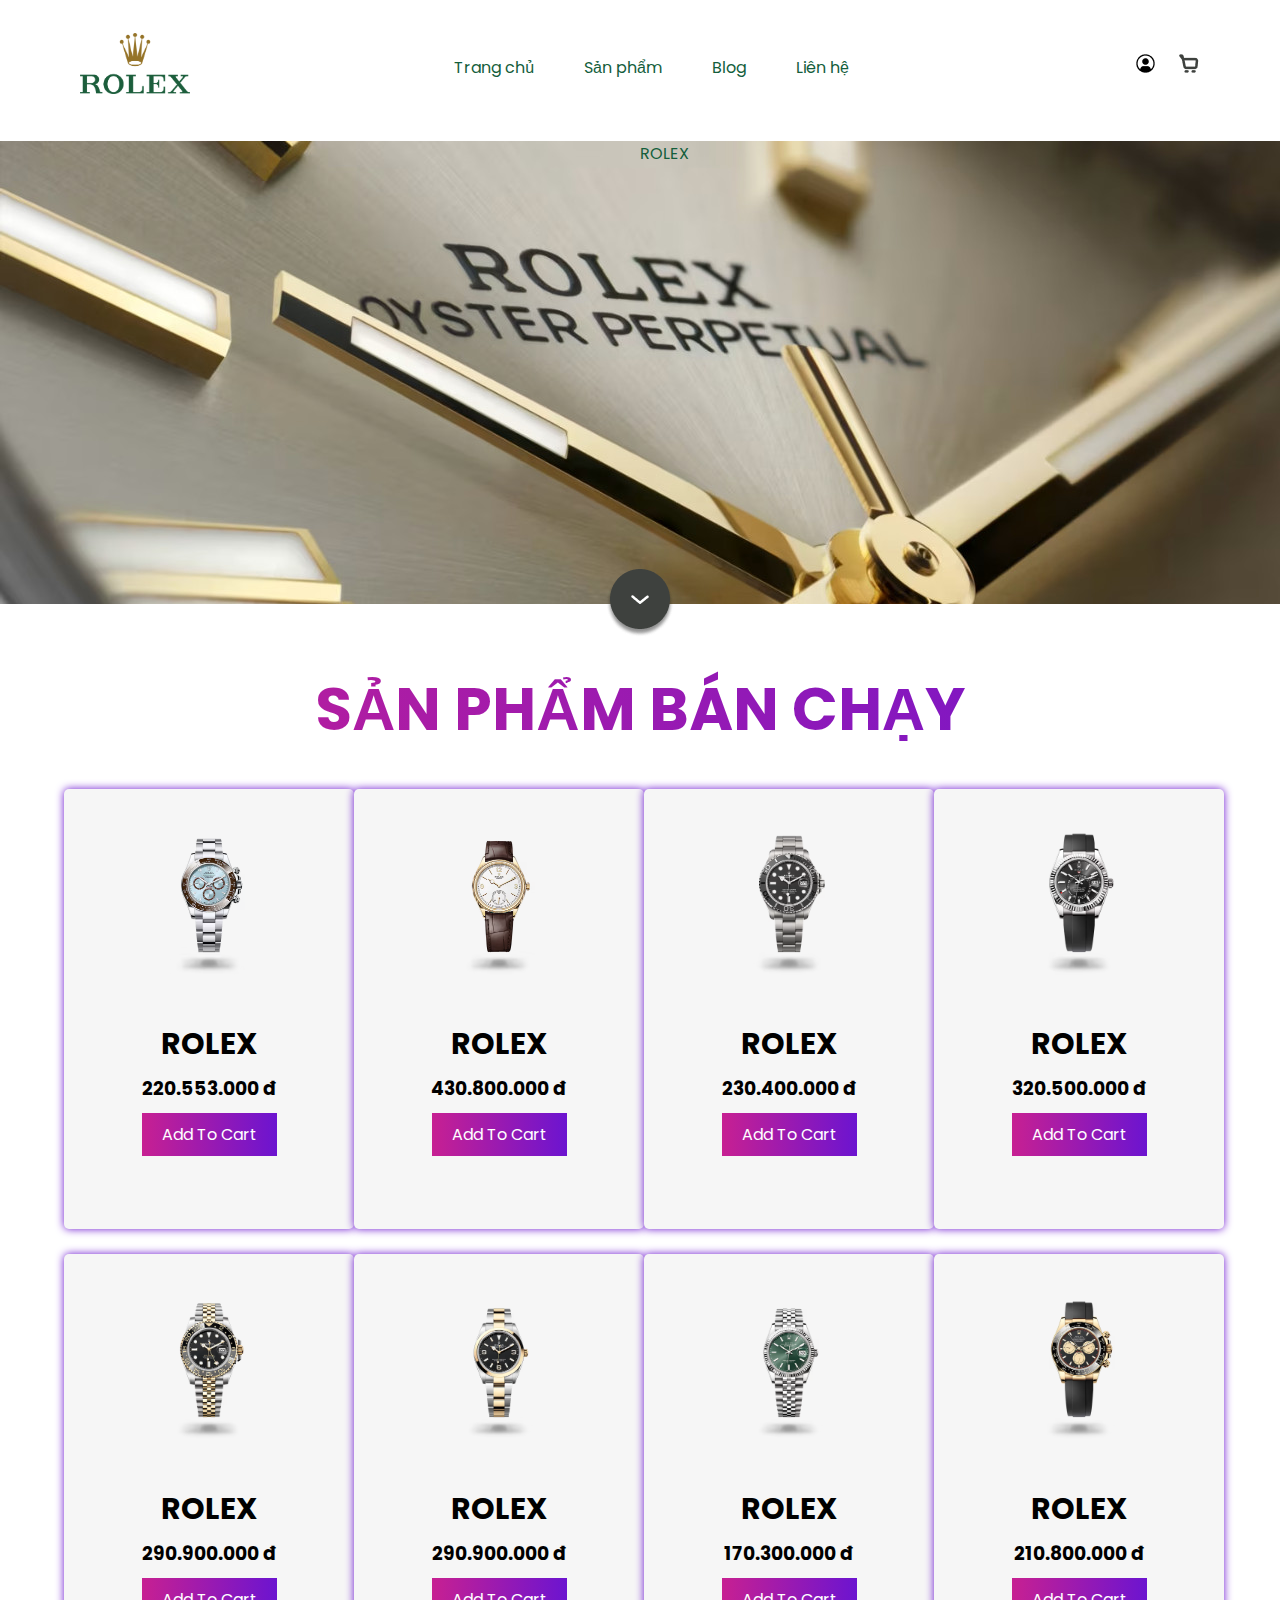
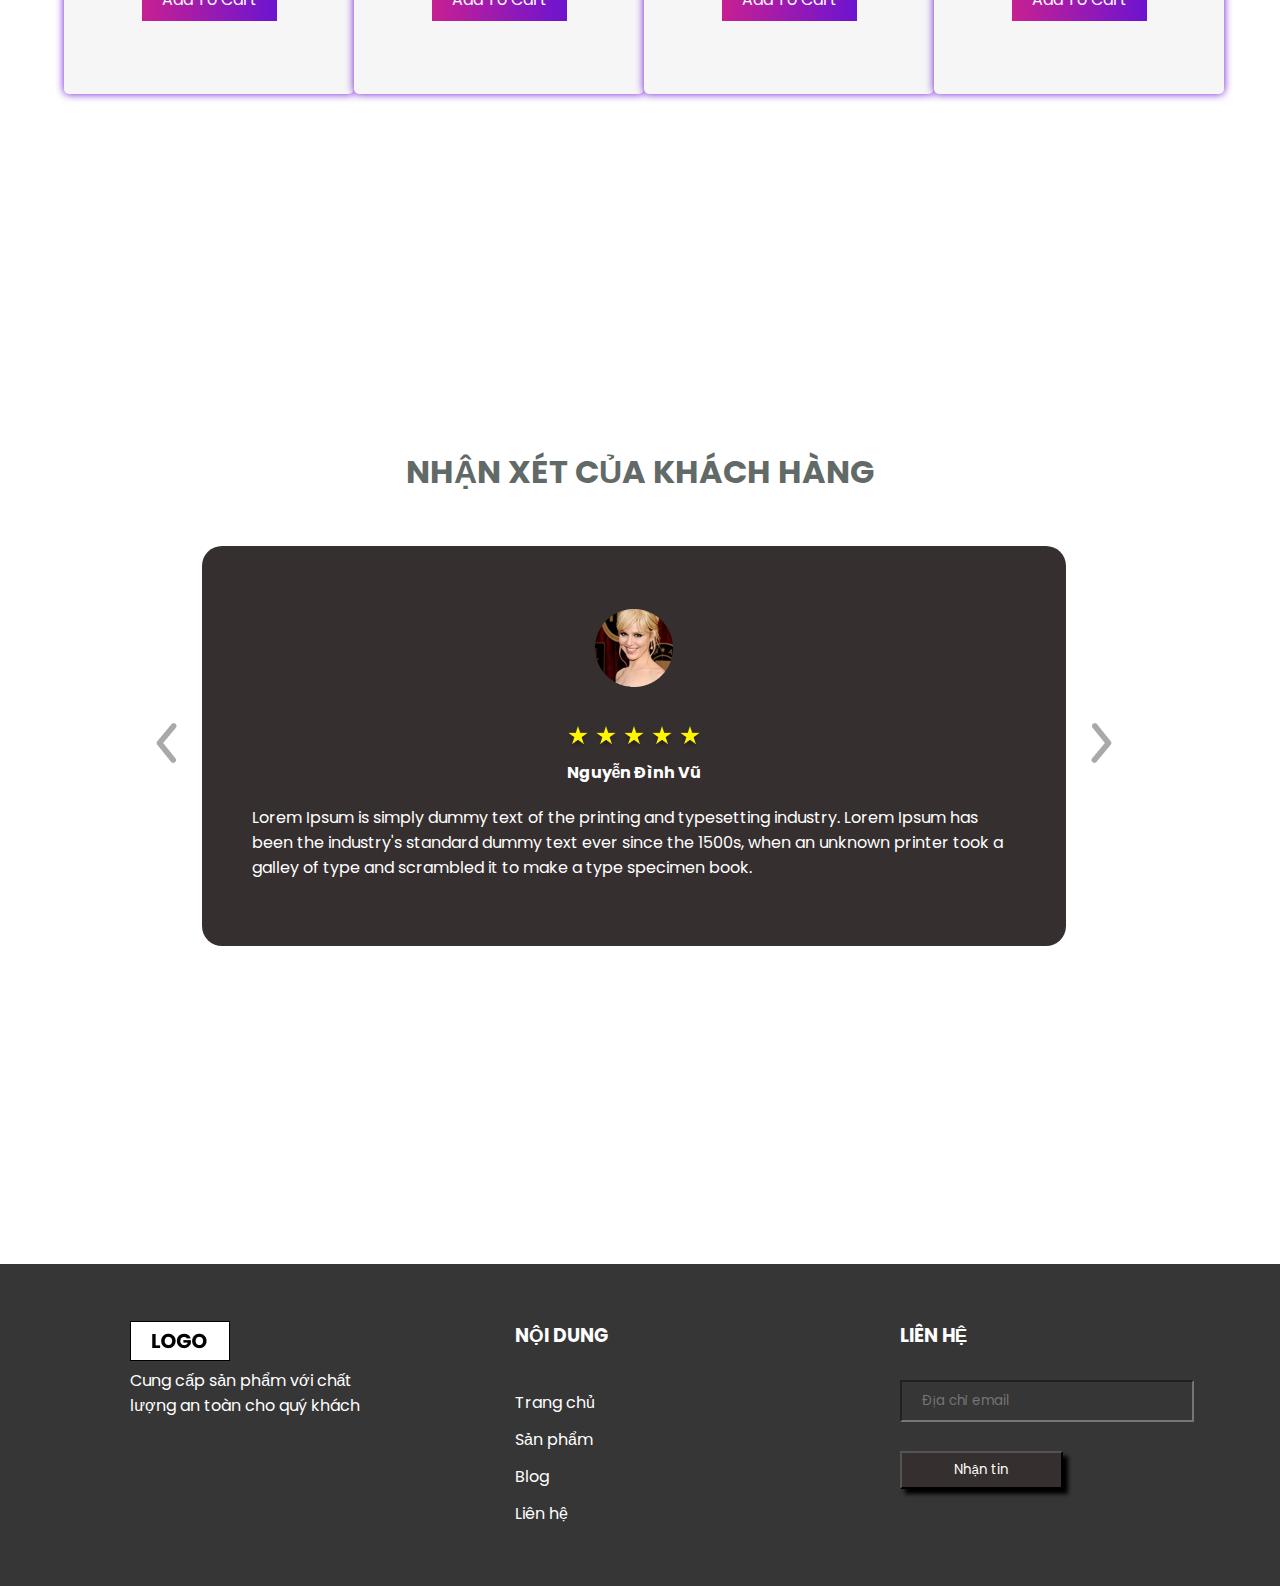
<file: index.html>
<!DOCTYPE html>
<html lang="en">

<head>
    <meta charset="UTF-8" />
    <meta http-equiv="X-UA-Compatible" content="IE=edge" />
    <meta name="viewport" content="width=device-width, initial-scale=1.0" />
    <title>Web bán đồng hồ</title>
    <link rel="stylesheet" href="style.css" />
    <link rel="stylesheet" href="https://cdnjs.cloudflare.com/ajax/libs/font-awesome/6.1.1/css/all.min.css" integrity="sha512-KfkfwYDsLkIlwQp6LFnl8zNdLGxu9YAA1QvwINks4PhcElQSvqcyVLLD9aMhXd13uQjoXtEKNosOWaZqXgel0g==" crossorigin="anonymous" referrerpolicy="no-referrer"
    />
</head>

<body>
    <div id="wrapper">
        <div id="header">
            <a href="index.html" class="logo">
                <img src="./logo.png.crdownload" width="110px" alt="" />
            </a>
            <div id="menu">
                <div class="item">
                    <a href="index.html">Trang chủ</a>
                </div>
                <div class="item">
                    <a href="sanpham.html">Sản phẩm</a>
                </div>
                <div class="item">
                    <a href="">Blog</a>
                </div>
                <div class="item">
                    <a href="">Liên hệ</a>
                </div>
            </div>
            <div id="actions">
                <div class="item">
                    <img src="user.png" alt="" />
                </div>
                <div class="item">
                    <img src="cart.png" alt="" />
                </div>
            </div>
        </div>
        <div id="banner">
            <div class="box-left"></div>
            <p>ROLEX</p>
            <div class="to-bottom">
                <a href="">
                    <img src="to_bottom.png" alt="" />
                </a>
            </div>
        </div>
        <div class="products" id="Products">
            <h1>Sản phẩm bán chạy</h1>

            <div class="box">
                <div class="card">
                    <div class="small_card">
                        <i class="fa-solid fa-heart"><a href="login.html"></a></i>
                        <i class="fa-solid fa-share"></i>
                    </div>

                    <div class="image">
                        <img src="1.avif" />
                    </div>

                    <div class="products_text">
                        <h2>ROLEX</h2>
                        <h3>220.553.000 đ</h3>
                        <div class="products_star">
                            <i class="fa-solid fa-star"></i>
                            <i class="fa-solid fa-star"></i>
                            <i class="fa-solid fa-star"></i>
                            <i class="fa-solid fa-star"></i>
                            <i class="fa-solid fa-star"></i>
                        </div>
                        <a href="./productDetails.html" class="btn">Add To Cart</a>
                    </div>
                </div>

                <div class="card">
                    <div class="small_card">
                        <i class="fa-solid fa-heart"></i>
                        <i class="fa-solid fa-share"></i>
                    </div>

                    <div class="image">
                        <img src="2.avif" />
                    </div>

                    <div class="products_text">
                        <h2>ROLEX</h2>
                        <h3>430.800.000 đ</h3>
                        <div class="products_star">
                            <i class="fa-solid fa-star"></i>
                            <i class="fa-solid fa-star"></i>
                            <i class="fa-solid fa-star"></i>
                            <i class="fa-solid fa-star"></i>
                            <i class="fa-solid fa-star-half-stroke"></i>
                        </div>
                        <a href="./dongho2.html" class="btn">Add To Cart</a>
                    </div>
                </div>

                <div class="card">
                    <div class="small_card">
                        <i class="fa-solid fa-heart"></i>
                        <i class="fa-solid fa-share"></i>
                    </div>

                    <div class="image">
                        <img src="./3.avif" />
                    </div>

                    <div class="products_text">
                        <h2>ROLEX</h2>
                        <h3>230.400.000 đ</h3>
                        <div class="products_star">
                            <i class="fa-solid fa-star"></i>
                            <i class="fa-solid fa-star"></i>
                            <i class="fa-solid fa-star"></i>
                            <i class="fa-solid fa-star-half-stroke"></i>
                            <i class="fa-regular fa-star"></i>
                        </div>
                        <a href="./dongho3.html" class="btn">Add To Cart</a>
                    </div>
                </div>

                <div class="card">
                    <div class="small_card">
                        <i class="fa-solid fa-heart"></i>
                        <i class="fa-solid fa-share"></i>
                    </div>

                    <div class="image">
                        <img src="./4.avif" />
                    </div>

                    <div class="products_text">
                        <h2>ROLEX</h2>
                        <h3>320.500.000 đ</h3>
                        <div class="products_star">
                            <i class="fa-solid fa-star"></i>
                            <i class="fa-solid fa-star"></i>
                            <i class="fa-solid fa-star"></i>
                            <i class="fa-solid fa-star"></i>
                            <i class="fa-regular fa-star"></i>
                        </div>
                        <a href="./dongho4.html" class="btn">Add To Cart</a>
                    </div>
                </div>

                <div class="card">
                    <div class="small_card">
                        <i class="fa-solid fa-heart"></i>
                        <i class="fa-solid fa-share"></i>
                    </div>

                    <div class="image">
                        <img src="./5.avif" />
                    </div>

                    <div class="products_text">
                        <h2>ROLEX</h2>
                        <h3>290.900.000 đ</h3>
                        <div class="products_star">
                            <i class="fa-solid fa-star"></i>
                            <i class="fa-solid fa-star"></i>
                            <i class="fa-solid fa-star"></i>
                            <i class="fa-solid fa-star"></i>
                            <i class="fa-solid fa-star"></i>
                        </div>
                        <a href="./dongho5.html" class="btn">Add To Cart</a>
                    </div>
                </div>

                <div class="card">
                    <div class="small_card">
                        <i class="fa-solid fa-heart"></i>
                        <i class="fa-solid fa-share"></i>
                    </div>

                    <div class="image">
                        <img src="./6.avif" />
                    </div>

                    <div class="products_text">
                        <h2>ROLEX</h2>
                        <h3>290.900.000 đ</h3>
                        <div class="products_star">
                            <i class="fa-solid fa-star"></i>
                            <i class="fa-solid fa-star"></i>
                            <i class="fa-solid fa-star"></i>
                            <i class="fa-solid fa-star"></i>
                            <i class="fa-regular fa-star-half-stroke"></i>
                        </div>
                        <a href="./dongho6.html" class="btn">Add To Cart</a>
                    </div>
                </div>

                <div class="card">
                    <div class="small_card">
                        <i class="fa-solid fa-heart"></i>
                        <i class="fa-solid fa-share"></i>
                    </div>

                    <div class="image">
                        <img src="./7.avif" />
                    </div>

                    <div class="products_text">
                        <h2>ROLEX</h2>
                        <h3>170.300.000 đ</h3>
                        <div class="products_star">
                            <i class="fa-solid fa-star"></i>
                            <i class="fa-solid fa-star"></i>
                            <i class="fa-solid fa-star"></i>
                            <i class="fa-regular fa-star"></i>
                            <i class="fa-regular fa-star"></i>
                        </div>
                        <a href="./dongho7.html" class="btn">Add To Cart</a>
                    </div>
                </div>

                <div class="card">
                    <div class="small_card">
                        <i class="fa-solid fa-heart"></i>
                        <i class="fa-solid fa-share"></i>
                    </div>

                    <div class="image">
                        <img src="./8.avif" />
                    </div>

                    <div class="products_text">
                        <h2>ROLEX</h2>
                        <h3>210.800.000 đ</h3>
                        <div class="products_star">
                            <i class="fa-solid fa-star"></i>
                            <i class="fa-solid fa-star"></i>
                            <i class="fa-solid fa-star"></i>
                            <i class="fa-solid fa-star"></i>
                            <i class="fa-regular fa-star-half-stroke"></i>
                        </div>
                        <a href="./dongho8.html" class="btn">Add To Cart</a>
                    </div>
                </div>
            </div>
        </div>

        <div id="comment">
            <h2>NHẬN XÉT CỦA KHÁCH HÀNG</h2>
            <div id="comment-body">
                <div class="prev">
                    <a href="#">
                        <img src="prev.png" alt="" />
                    </a>
                </div>
                <ul id="list-comment">
                    <li class="item">
                        <div class="avatar">
                            <img src="avatar_1.png" alt="" />
                        </div>
                        <div class="stars">
                            <span>
                  <img src="star.png" alt="" />
                </span>
                            <span>
                  <img src="star.png" alt="" />
                </span>
                            <span>
                  <img src="star.png" alt="" />
                </span>
                            <span>
                  <img src="star.png" alt="" />
                </span>
                            <span>
                  <img src="star.png" alt="" />
                </span>
                        </div>
                        <div class="name">Nguyễn Đình Vũ</div>

                        <div class="text">
                            <p>
                                Lorem Ipsum is simply dummy text of the printing and typesetting industry. Lorem Ipsum has been the industry's standard dummy text ever since the 1500s, when an unknown printer took a galley of type and scrambled it to make a type specimen book.
                            </p>
                        </div>
                    </li>
                    <li class="item">
                        <div class="avatar">
                            <img src="avatar_1.png" alt="" />
                        </div>
                        <div class="stars">
                            <span>
                  <img src="star.png" alt="" />
                </span>
                            <span>
                  <img src="star.png" alt="" />
                </span>
                            <span>
                  <img src="star.png" alt="" />
                </span>
                            <span>
                  <img src="star.png" alt="" />
                </span>
                            <span>
                  <img src="star.png" alt="" />
                </span>
                        </div>
                        <div class="name">Trần Ngọc Sơn</div>

                        <div class="text">
                            <p>
                                Lorem Ipsum is simply dummy text of the printing and typesetting industry. Lorem Ipsum has been the industry's standard dummy text ever since the 1500s, when an unknown printer took a galley of type and scrambled it to make a type specimen book.
                            </p>
                        </div>
                    </li>
                    <li class="item">
                        <div class="avatar">
                            <img src="avatar_1.png" alt="" />
                        </div>
                        <div class="stars">
                            <span>
                  <img src="star.png" alt="" />
                </span>
                            <span>
                  <img src="star.png" alt="" />
                </span>
                            <span>
                  <img src="star.png" alt="" />
                </span>
                            <span>
                  <img src="star.png" alt="" />
                </span>
                            <span>
                  <img src="star.png" alt="" />
                </span>
                        </div>
                        <div class="name">Nguyễn Trần Vi</div>

                        <div class="text">
                            <p>
                                Lorem Ipsum is simply dummy text of the printing and typesetting industry. Lorem Ipsum has been the industry's standard dummy text ever since the 1500s, when an unknown printer took a galley of type and scrambled it to make a type specimen book.
                            </p>
                        </div>
                    </li>
                </ul>
                <div class="next">
                    <a href="#">
                        <img src="next.png" alt="" />
                    </a>
                </div>
            </div>
        </div>

        <div id="footer">
            <div class="box">
                <div class="logo">
                    <img src="logo.png" alt="" />
                </div>
                <p>Cung cấp sản phẩm với chất lượng an toàn cho quý khách</p>
            </div>
            <div class="box">
                <h3>NỘI DUNG</h3>
                <ul class="quick-menu">
                    <div class="item">
                        <a href="">Trang chủ</a>
                    </div>
                    <div class="item">
                        <a href="">Sản phẩm</a>
                    </div>
                    <div class="item">
                        <a href="">Blog</a>
                    </div>
                    <div class="item">
                        <a href="">Liên hệ</a>
                    </div>
                </ul>
            </div>
            <div class="box">
                <h3>LIÊN HỆ</h3>
                <form action="">
                    <input type="text" placeholder="Địa chỉ email" />
                    <button>Nhận tin</button>
                </form>
            </div>
        </div>
    </div>
    <script src="script.js"></script>
</body>

</html>
</file>
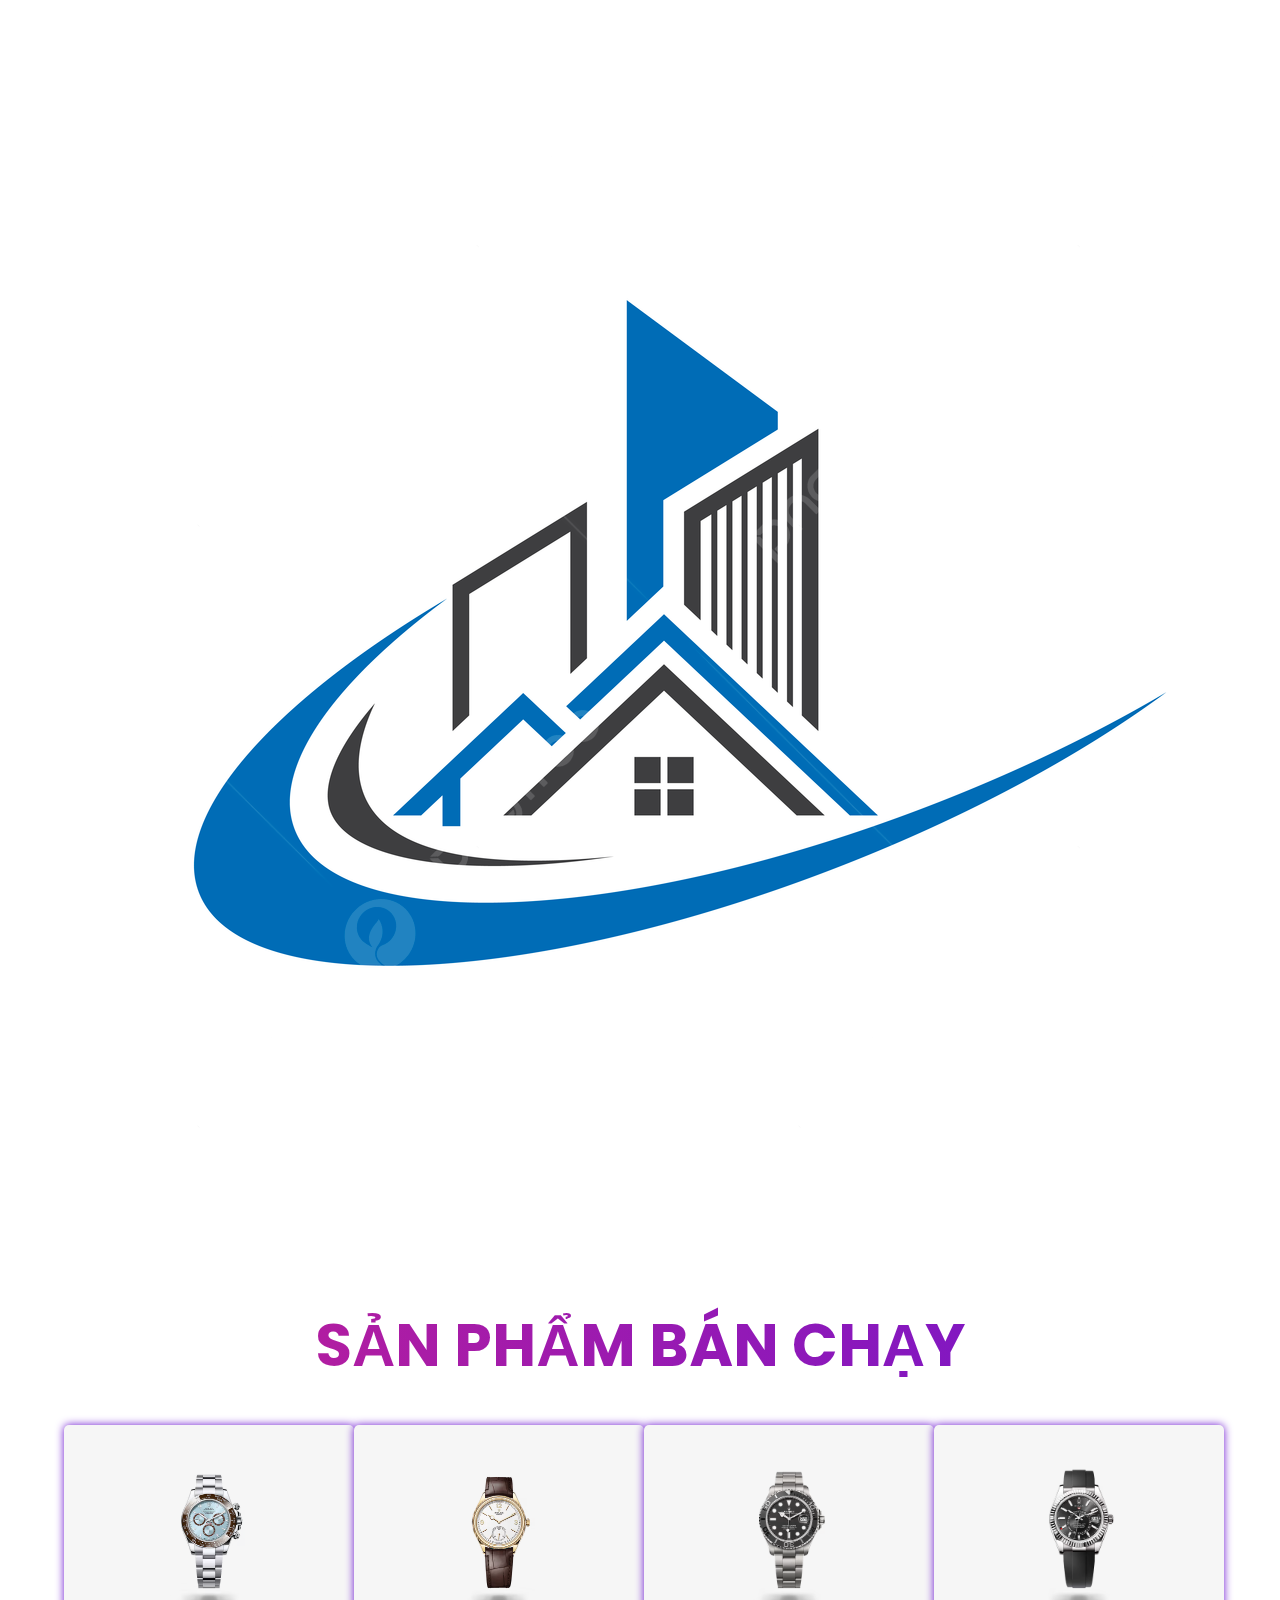
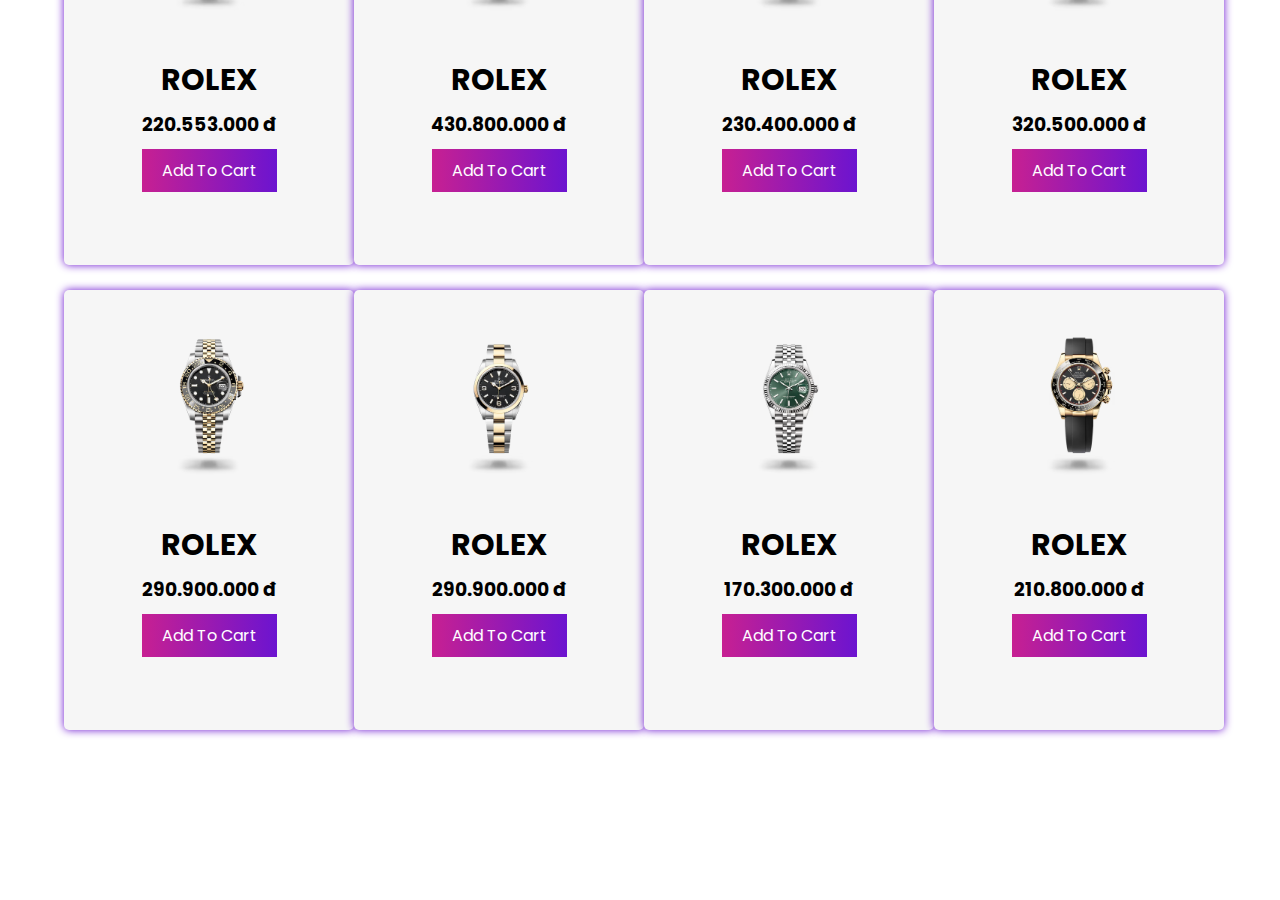
<file: sanpham.html>
<!DOCTYPE html>
<html lang="en">

<head>
    <meta charset="UTF-8" />
    <meta http-equiv="X-UA-Compatible" content="IE=edge" />
    <meta name="viewport" content="width=device-width, initial-scale=1.0" />
    <title>Web bán thức ăn</title>
    <link rel="stylesheet" href="style.css" />
    <link rel="stylesheet" href="https://cdnjs.cloudflare.com/ajax/libs/font-awesome/6.1.1/css/all.min.css" integrity="sha512-KfkfwYDsLkIlwQp6LFnl8zNdLGxu9YAA1QvwINks4PhcElQSvqcyVLLD9aMhXd13uQjoXtEKNosOWaZqXgel0g==" crossorigin="anonymous" referrerpolicy="no-referrer"
    />
</head>

<body>
    <div id="wrapper">
        <div id="header">
            <a href="" class="logo">
                <img src="logo.jpg" alt="" />
            </a>
            <div id="menu">
                <div class="item">
                    <a href="index.html">Trang chủ</a>
                </div>
                <div class="item">
                    <a href="sanpham.html">Sản phẩm</a>
                </div>
                <div class="item">
                    <a href="">Blog</a>
                </div>
                <div class="item">
                    <a href="">Liên hệ</a>
                </div>
            </div>
            <div id="actions">
                <div class="item">
                    <img src="user.png" alt="" />
                </div>
                <div class="item">
                    <img src="cart.png" alt="" />
                </div>
            </div>
        </div>
        <div class="products" id="Products">
            <h1>Sản phẩm bán chạy</h1>

            <div class="box">
                <div class="card">
                    <div class="small_card">
                        <i class="fa-solid fa-heart"><a href="login.html"></a></i>
                        <i class="fa-solid fa-share"></i>
                    </div>

                    <div class="image">
                        <img src="1.avif" />
                    </div>

                    <div class="products_text">
                        <h2>ROLEX</h2>
                        <h3>220.553.000 đ</h3>
                        <div class="products_star">
                            <i class="fa-solid fa-star"></i>
                            <i class="fa-solid fa-star"></i>
                            <i class="fa-solid fa-star"></i>
                            <i class="fa-solid fa-star"></i>
                            <i class="fa-solid fa-star"></i>
                        </div>
                        <a href="./productDetails.html" class="btn">Add To Cart</a>
                    </div>
                </div>

                <div class="card">
                    <div class="small_card">
                        <i class="fa-solid fa-heart"></i>
                        <i class="fa-solid fa-share"></i>
                    </div>

                    <div class="image">
                        <img src="2.avif" />
                    </div>

                    <div class="products_text">
                        <h2>ROLEX</h2>
                        <h3>430.800.000 đ</h3>
                        <div class="products_star">
                            <i class="fa-solid fa-star"></i>
                            <i class="fa-solid fa-star"></i>
                            <i class="fa-solid fa-star"></i>
                            <i class="fa-solid fa-star"></i>
                            <i class="fa-solid fa-star-half-stroke"></i>
                        </div>
                        <a href="./dongho2.html" class="btn">Add To Cart</a>
                    </div>
                </div>

                <div class="card">
                    <div class="small_card">
                        <i class="fa-solid fa-heart"></i>
                        <i class="fa-solid fa-share"></i>
                    </div>

                    <div class="image">
                        <img src="./3.avif" />
                    </div>

                    <div class="products_text">
                        <h2>ROLEX</h2>
                        <h3>230.400.000 đ</h3>
                        <div class="products_star">
                            <i class="fa-solid fa-star"></i>
                            <i class="fa-solid fa-star"></i>
                            <i class="fa-solid fa-star"></i>
                            <i class="fa-solid fa-star-half-stroke"></i>
                            <i class="fa-regular fa-star"></i>
                        </div>
                        <a href="./dongho3.html" class="btn">Add To Cart</a>
                    </div>
                </div>

                <div class="card">
                    <div class="small_card">
                        <i class="fa-solid fa-heart"></i>
                        <i class="fa-solid fa-share"></i>
                    </div>

                    <div class="image">
                        <img src="./4.avif" />
                    </div>

                    <div class="products_text">
                        <h2>ROLEX</h2>
                        <h3>320.500.000 đ</h3>
                        <div class="products_star">
                            <i class="fa-solid fa-star"></i>
                            <i class="fa-solid fa-star"></i>
                            <i class="fa-solid fa-star"></i>
                            <i class="fa-solid fa-star"></i>
                            <i class="fa-regular fa-star"></i>
                        </div>
                        <a href="./dongho4.html" class="btn">Add To Cart</a>
                    </div>
                </div>

                <div class="card">
                    <div class="small_card">
                        <i class="fa-solid fa-heart"></i>
                        <i class="fa-solid fa-share"></i>
                    </div>

                    <div class="image">
                        <img src="./5.avif" />
                    </div>

                    <div class="products_text">
                        <h2>ROLEX</h2>
                        <h3>290.900.000 đ</h3>
                        <div class="products_star">
                            <i class="fa-solid fa-star"></i>
                            <i class="fa-solid fa-star"></i>
                            <i class="fa-solid fa-star"></i>
                            <i class="fa-solid fa-star"></i>
                            <i class="fa-solid fa-star"></i>
                        </div>
                        <a href="./dongho5.html" class="btn">Add To Cart</a>
                    </div>
                </div>

                <div class="card">
                    <div class="small_card">
                        <i class="fa-solid fa-heart"></i>
                        <i class="fa-solid fa-share"></i>
                    </div>

                    <div class="image">
                        <img src="./6.avif" />
                    </div>

                    <div class="products_text">
                        <h2>ROLEX</h2>
                        <h3>290.900.000 đ</h3>
                        <div class="products_star">
                            <i class="fa-solid fa-star"></i>
                            <i class="fa-solid fa-star"></i>
                            <i class="fa-solid fa-star"></i>
                            <i class="fa-solid fa-star"></i>
                            <i class="fa-regular fa-star-half-stroke"></i>
                        </div>
                        <a href="./dongho6.html" class="btn">Add To Cart</a>
                    </div>
                </div>

                <div class="card">
                    <div class="small_card">
                        <i class="fa-solid fa-heart"></i>
                        <i class="fa-solid fa-share"></i>
                    </div>

                    <div class="image">
                        <img src="./7.avif" />
                    </div>

                    <div class="products_text">
                        <h2>ROLEX</h2>
                        <h3>170.300.000 đ</h3>
                        <div class="products_star">
                            <i class="fa-solid fa-star"></i>
                            <i class="fa-solid fa-star"></i>
                            <i class="fa-solid fa-star"></i>
                            <i class="fa-regular fa-star"></i>
                            <i class="fa-regular fa-star"></i>
                        </div>
                        <a href="./dongho7.html" class="btn">Add To Cart</a>
                    </div>
                </div>

                <div class="card">
                    <div class="small_card">
                        <i class="fa-solid fa-heart"></i>
                        <i class="fa-solid fa-share"></i>
                    </div>

                    <div class="image">
                        <img src="./8.avif" />
                    </div>

                    <div class="products_text">
                        <h2>ROLEX</h2>
                        <h3>210.800.000 đ</h3>
                        <div class="products_star">
                            <i class="fa-solid fa-star"></i>
                            <i class="fa-solid fa-star"></i>
                            <i class="fa-solid fa-star"></i>
                            <i class="fa-solid fa-star"></i>
                            <i class="fa-regular fa-star-half-stroke"></i>
                        </div>
                        <a href="./dongho8.html" class="btn">Add To Cart</a>
                    </div>
                </div>
            </div>
        </div>
    </div>
</body>

</html>
</file>
<file: style.css>
@import url("https://fonts.googleapis.com/css2?family=Poppins:ital,wght@0,400;0,500;0,600;1,200;1,400;1,500&display=swap");
* {
  padding: 0;
  margin: 0;
  box-sizing: border-box;
  font-family: "Poppins", sans-serif;
  cursor: pointer;
}
::-webkit-scrollbar {
  width: 15px;
}

::-webkit-scrollbar-track {
  border-radius: 5px;
  box-shadow: inset 0 0 10px rgba(0, 0, 0, 0.25);
}

::-webkit-scrollbar-thumb {
  border-radius: 5px;
  background: linear-gradient(to top, #c72092, #6c14d0);
}

#wrapper {
  /* Kích thước màn hình là 1280 x 720 */
  width: 100%;
  height: 100vh;
}
#header {
  width: 100%;
  padding: 0px 80px;
  margin-top: 33px;
  display: flex;
  justify-content: space-between;
  align-items: center;
}
#banner p {
  text-align: center;
  color: #145e3c;
  text-emphasis: none;
  font-size: medium;
}
#menu {
  list-style: none;
  display: flex;
}

#menu .item {
  margin: 0px 25px;
}

#menu .item a {
  color: #145e3c;
  text-decoration: none;
}

#actions {
  display: flex;
}

#actions .item {
  margin-left: 22px;
}

#banner {
  width: 100%;
  background-image: url("anhne.jpg");
  height: 463px;
  margin-top: 40px;
  display: flex;
  padding: 0px 133px;
  position: relative;
}

#banner .box-left,
#banner .box-right {
  width: 50%;
}

#banner .box-left h2 {
  font-size: 48px;
  margin-top: 75px;
  color: rgb(11, 62, 39);
}

#banner .box-left p {
  color: #d0d0d0;
}

#banner .box-left button {
  width: 191px;
  height: 40px;
  margin-top: 41px;
  background: #1d1a1a;
  border: none;
  outline: none;
  color: #fff;
  font-weight: bold;
  border-radius: 20px;
  transition: 0.4s;
}

#banner .box-left button:hover {
  background: orange;
}

#banner .box-right {
  padding-left: 200px;
  display: flex;
  justify-content: center;
  align-items: center;
}

#banner .box-right img {
  margin: 0px 10px;
  animation: animation 3s infinite linear;
}

#banner .box-right img:nth-child(1) {
  animation-delay: 0.5s;
}
#banner .box-right img:nth-child(2) {
  animation-delay: 1s;
}

@keyframes animation {
  0% {
    transform: translateY(0px);
  }
  50% {
    transform: translateY(-10px);
  }
  100% {
    transform: translateY(0px);
  }
}

.to-bottom {
  position: absolute;
  bottom: -40px;
  left: 50%;
  transform: translateX(-50%);
}

.products {
  width: 100%;
  height: 140vh;
  padding: 25px 0;
}

.products h1 {
  margin: 35px 0;
  font-size: 60px;
  display: flex;
  align-items: center;
  justify-content: center;
  text-transform: uppercase;
  background: linear-gradient(to right, #c72092, #6c14d0);
  -webkit-background-clip: text;
  -webkit-text-fill-color: transparent;
}

.products .box {
  width: 90%;
  margin: 0 auto;
  display: grid;
  grid-template-columns: 1fr 1fr 1fr 1fr;
  grid-gap: 25px 0;
}
.product {
  border: 1px solid #ccc;
  padding: 10px;
  margin: 10px;
  text-align: center;
  width: 605px;
  display: inline-block;
  vertical-align: top;
  background-color: #fff;
  box-shadow: 0 2px 4px rgba(0, 0, 0, 0.1);
  transition: transform 0.3s ease-in-out;
}
.product:hover {
  transform: scale(1.05);
}

.product img {
  max-width: 100%;
  height: auto;
}

.product h3 {
  margin-top: 10px;
  font-size: 18px;
}

.product p {
  font-size: 14px;
  margin-bottom: 10px;
}

.products .box .card {
  width: 290px;
  height: 440px;
  box-shadow: 0 0 8px #6c14d0;
  border-radius: 5px;
  text-align: center;
  padding: 10px 20px;
  background: #f6f6f6;
}

.products .box .card .small_card {
  display: flex;
  flex-flow: column;
  position: absolute;
  margin: 10px 0;
  transform: translateX(-20px);
  transition: 0.3s;
  opacity: 0;
}

.products .box .card:hover .small_card {
  transform: translateX(2px);
  cursor: pointer;
  opacity: 1;
}

.products .box .card .image {
  display: flex;
  align-items: center;
  justify-content: center;
}

.products .box .card .image img {
  width: 120px;
  margin: 15px 0;
  transition: 0.3s;
}

.products .box .card:hover .image img {
  transform: scale(1.1);
}

.products .box .card .small_card i {
  width: 45px;
  height: 45px;
  border-radius: 5px;
  font-size: 18px;
  margin: 2px 0;
  line-height: 40px;
  border: 2px solid #999999;
  transition: 0.2s;
}

.products .box .card .small_card i:hover {
  color: #c72092;
}

.products .box .card .products_text h2 {
  font-size: 30px;
  margin-top: 15px;
}

.products .box .card .products_text p {
  color: #91919191;
  line-height: 21px;
  margin: 8px 0;
}

.products .box .card .products_text h3 {
  margin: 7px 0;
}

.products .box .card .products_text .products_star {
  color: orange;
  margin-bottom: 19px;
  cursor: pointer;
}

.products .box .card .products_text .btn {
  text-decoration: none;
  padding: 10px 20px;
  background: linear-gradient(to right, #c72092, #6c14d0);
  color: white;
}

.list-page {
  width: 50%;
  margin: 0px auto;
}

.list-page {
  display: flex;
  list-style: none;
  justify-content: center;
  align-items: center;
}

.list-page .item {
  margin: 0px 15px;
  width: 37px;
  height: 37px;
  background: #362f2f;
  border-radius: 50%;
  display: flex;
  justify-content: center;
  align-items: center;
}
.list-page .item a {
  color: #fff;
  text-decoration: none;
}

#saleoff {
  width: 100%;
  display: flex;
  height: 322px;
}
#saleoff .box-left,
#saleoff .box-right {
  width: 50%;
}
#saleoff .box-left {
  background: #3e413e;
  text-align: center;
  min-height: 322px;
}

#saleoff .box-left h1 {
  padding-top: 38px;
}
#saleoff .box-left span:nth-child(1) {
  color: #fff;
  font-size: 50px;
}

#saleoff .box-left span:nth-child(2) {
  color: orange;
  font-size: 128px;
}

#saleoff .box-right {
  background-image: url("assets/off.png");
}

#comment {
  width: 1012px;
  height: 478px;
  margin: 0px auto;
  margin-top: 184px;
  margin-bottom: 50px;
}

#comment h2 {
  text-align: center;
  margin-bottom: 50px;
  font-size: 32px;
  color: #626a67;
}

#comment-body {
  display: flex;
  justify-content: center;
  align-items: center;
  width: 1000px;
  height: 400px;
  list-style: none;
  overflow: hidden;
}

#list-comment {
  width: 100%;
  height: 100%;
  list-style: none;
  transition: 0.5s;
}

#list-comment .item {
  width: 100%;
  height: 100%;
  background: #362f2f;
  border-radius: 20px;
  padding-top: 50px;
}

#list-comment .item .avatar {
  text-align: center;
  margin-top: 13px;
}

#list-comment .item .stars {
  display: flex;
  margin: 0px auto;
  width: 50%;
  margin-top: 32px;
  justify-content: center;
  align-items: center;
}

#list-comment .item .name {
  text-align: center;
  font-weight: bold;
  color: #fff;
}

#list-comment .item .text {
  padding: 20px 50px;
  color: #fff;
}

#footer {
  width: 100%;
  background: rgb(0, 0, 0, 0.79);
  height: 322px;
  margin-top: 338px;
  padding: 0px 63px;
  padding-top: 57px;
  display: flex;
  justify-content: space-around;
}

#footer .box {
  width: 250px;
  color: #fff;
}

#footer .box .quick-menu {
  margin-top: 40px;
}

#footer .box .quick-menu .item {
  margin-bottom: 12px;
}
#footer .box .quick-menu,
.item a {
  color: #fff;
  text-decoration: none;
}

#footer .box form input {
  width: 294px;
  height: 42px;
  background: transparent;
  padding-left: 20px;
  color: #fff;
  margin-top: 30px;
}

#footer .box form button {
  background: #362f2f;
  box-shadow: 5px 5px 4px rgba(0, 0, 0.25);
  width: 163px;
  height: 38px;
  margin-top: 29px;
  color: #fff;
}
</file>
